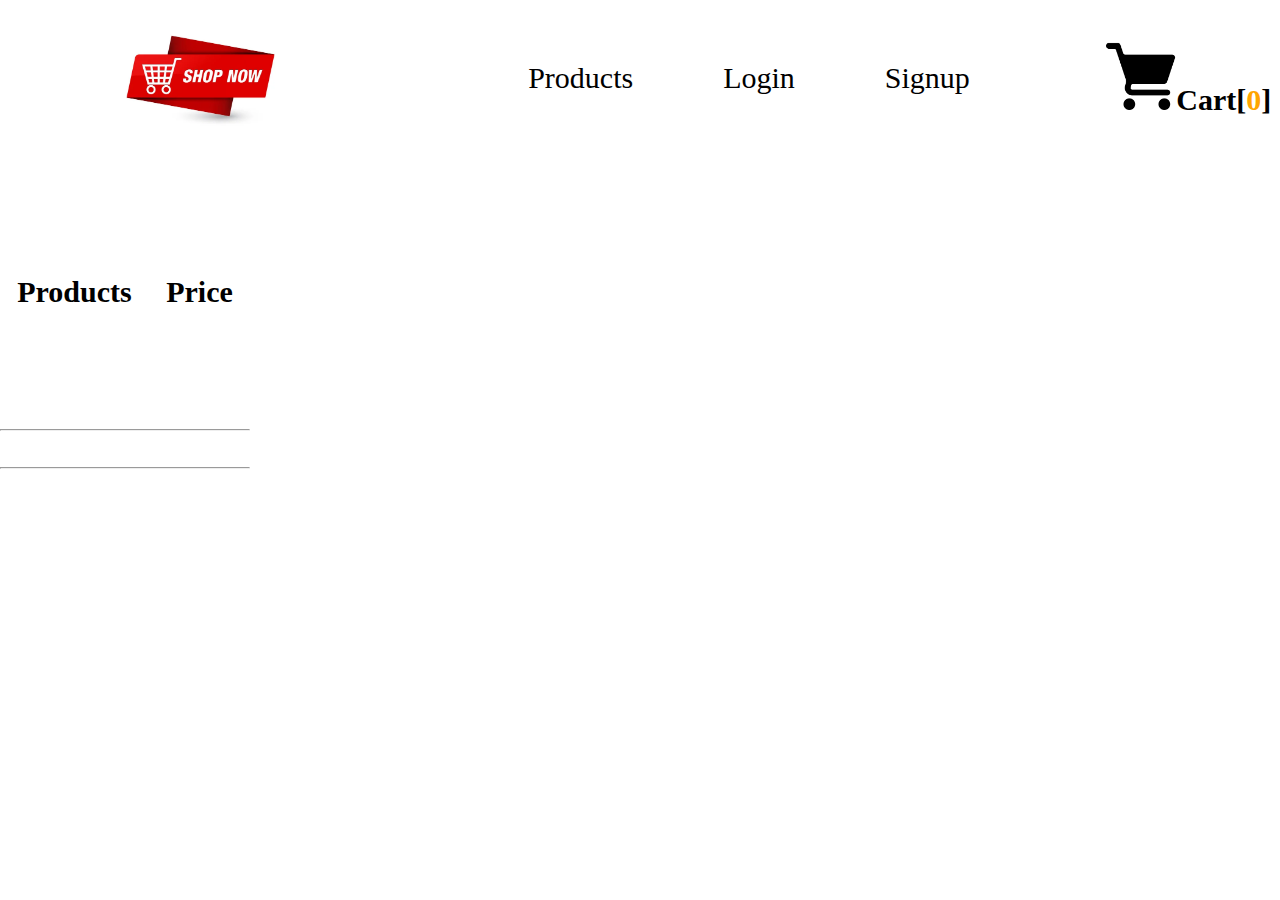
<file: Cart.html>
<!DOCTYPE html>
<html lang="en">

<head>
  <meta charset="UTF-8">
  <meta name="viewport" content="width=device-width, initial-scale=1.0">
  <title>cart Page</title>
  <link rel="stylesheet" href="./styles/cart.css">
  <style>

  </style>
</head>

<body>



  <div class="header">
    <div class="navbar">
      <div class="shopping">
        <a href="./index.html">
          <img src="./images/depositphotos_207138876-stock-photo-shop-now-isolated-premium-red.jpg" alt="logoImg"
            class="shopnowLogo">
        </a>
      </div>
      <div id="fields">
        <li class="list" id="productsPage"><a href="./Products.html" class="mens">Products</a></li>
        <li class="list" id="productsPage"><a href="./Login.html" class="Login">Login</a></li>
        <li class="list" id="productsPage"><a href="./Signup.html" class="signup">Signup</a></li>
      </div>
      <div>
        <!-- <p class="cartCount">0</p> -->
        <a href="./Cart.html" class="cartProuducts"><img src="./images/grocery-store.png" alt=""
            class="cartLogo">Cart[<span class="cartCount">0</span>]</a>
      </div>
    </div>
  </div>

  <div class="container">

    <div class="sidebar"
      style="background-color:#ffff; width: 250px; margin-top: 155px; position:fixed; left:0; top:0; bottom: 0;">

      <div class="productsAsPerPrice"
        style="display: flex; flex-direction: row; align-items: center; justify-content: space-around; margin: 100px 0px;">

        <div class="selectedProduct">
          <h1 style="font-size: 30px;">Products</h1>
          <!--dynamically added-->
        </div>
        <div class="productsPrize">
          <h1 style="font-size: 30px;">Price</h1>
          <!--dynamically added-->
        </div>
      </div>
      <hr>
      <div class="SelectedProductTotPrice" style="padding: 10px 50px; font-size: 22px; font-weight: bold;">
      </div>
      <hr>
    </div>


    <div class="productsInfo">

      <!-- <div class="product">
        <div class="productImg">
          <img src="./images/71d7rfSl0wL._AC_UL320_.jpg" class="Image" alt="productImg">
        </div>
        <div class="productContent">
          <div class="one">
            <p class="productDetail">Apple iphone 15 (128 GB) &nbsp;- &nbspBlue</p>
            <p class="productBought">5K+ bought in past month</p>
          </div>
          <div class="two">
            <p class="productPrice"><span class="price">$59,9999</span>&nbsp; M.R.P:<span
                style="text-decoration: line-through; color:gray"> &nbsp; 79000</span>&nbsp;(25% off)</p>
          </div>
          <div class="three">
            <p class="productFreeDelivery">Free delivery <span class="deliveryDate">Wed, 29&nbsp;Jan</span></p>
            <p class="productFastestDelivery">Or fastest delivery <span class="deliveryDate">Tue, 28&nbsp;Jan</span>
            </p>
          </div>
          <div class="buyNow">Buy Now</div>
        </div>
      </div> -->

      <div id="modal" class="modal">
      </div>

    </div>
  </div>
  <script>

    let storedData = [];
    console.log("this is stored record", storedData);

    var Check = (localStorage.getItem("loginRecord"));
    loginCheck = (Check) ? JSON.parse(localStorage.getItem("loginRecord")) : [];

    console.log(loginCheck);

    if (JSON.stringify(loginCheck) !== JSON.stringify(storedData)) {

      //location.reload();
      /* {} !== {}  fails
         data !== {} true*/
      let navbar = document.getElementById("fields");
      /* login, signup  -> remove
      emil, logout   -> add
      */
      //Remove "Login & signup"
      LoginSignUpRemove(navbar);

      function LoginSignUpRemove(navbar) {

        var removeItem = navbar.children;

        for (let i = 0; i < removeItem.length; i++) {
          //Remove "Login"
          if (removeItem[i].innerText === "Login") {

            let LoginRemove = navbar.removeChild(removeItem[i]);
            console.log("removed Login from navbar....", LoginRemove.innerText);
          }

          //Remove SignUp
          if (removeItem[i].innerText === "Signup") {

            let SignupRemove = navbar.removeChild(removeItem[i]);
            console.log("Removed  Signup from navbar......", SignupRemove.innerText);
          }
        }
      }
      //Add "email"
      var addEmail = document.createElement("li");
      addEmail.setAttribute("class", "list");
      addEmail.setAttribute("style", "cursor:pointer; list:hover{color: red;}");

      addEmail.innerText = loginCheck.userEmail;
      navbar.appendChild(addEmail); //appendChild only accepts one argument. Instead, use appendChild separately for both elements.

      //Add "Logout" 
      var addLogout = document.createElement("li");
      addLogout.setAttribute("class", "list");
      addLogout.setAttribute("style", "cursor:pointer;");

      addLogout.innerText = "Logout";
      navbar.appendChild(addLogout);

      //when click on "Logout" Login record will be deleted in LS
      addLogout.addEventListener("click", (event) => {
        event.preventDefault();
        // for (let i in loginCheck) {
        //   console.log(loginCheck[i]);
        // }
        localStorage.removeItem("loginRecord");

        var emptyArray = [];

        localStorage.setItem("loginRecord", JSON.stringify(emptyArray));
        window.location.href = "index.html";
      });
    } else {
      //login page
      console.log("No data Found in LoginTable 'YOU ARE IN PRODUCTS PAGE'");
    }


    //-----------cart---------------
    let count = document.querySelector(".cartCount");
    //get the data
    let cartList = localStorage.getItem("cartList") ? JSON.parse(localStorage.getItem("cartList")) : [];

    count.innerText = cartList.length;
    console.log(cartList.length);

    /* cart total products price*/
    let productSelect = document.querySelector(".selectedProduct");
    let productSelectPrize = document.querySelector(".productsPrize");
    let totalproductCount = document.querySelector(".SelectedProductTotPrice");

    let productCount = 0;
    cartList.forEach((product, index) => {

      productSelect.innerHTML += `

          <div style="font-size: 25px; padding: 7px 0px;">product - <span style="font-weight:bold; color: red;">${product.id}</span></div>
      `;
      productSelectPrize.innerHTML += `
          <div style="font-size: 25px; padding: 7px 0px; font-weight: bold;">${product.price}</div>
      `;

      productCount = Number(productCount) + Number(product.price);
      console.log(`index- ${product.id}`, "total products price is", productCount);
      totalproductCount.innerText = `Total :- ${productCount}`;
    });


    let BoughtArray = (localStorage.getItem("purchaseListRecords")) ? JSON.parse(localStorage.getItem("purchaseListRecords")) : [];

    //show modal  
    let showModal = document.createElement("div");

    let product = document.querySelector(".productsInfo");
    product.innerHTML = '';

    cartList.forEach((list, index) => {

      //whole product
      let productDiv = document.createElement("div");
      productDiv.classList.add("product");

      productDiv.innerHTML += "";

      //Image
      let productImg = document.createElement("div");
      productImg.classList.add("productImg");
      productImg.innerHTML = `<img src="./images/71d7rfSl0wL._AC_UL320_.jpg" class="Image" alt="productImg">`;

      //productContent
      let productContent = document.createElement("div");
      productContent.classList.add("productContent");
      productContent.innerHTML = "";

      //One
      let detailOne = document.createElement("div");
      detailOne.classList.add("one");
      detailOne.innerHTML = "";

      let productTitle = document.createElement("p");
      productTitle.classList.add("productDetail");
      productTitle.innerText = list.Title;

      let productBought = document.createElement("p");
      productBought.classList.add("productBought");
      productBought.innerText = list.Bought;

      //Two
      let detailTwo = document.createElement("div");
      detailTwo.classList.add("two");

      detailTwo.innerHTML = `<p class="productPrice"><span class="price">${list.price}</span>&nbsp; M.R.P:<span
            style="text-decoration: line-through; color:gray"> ${list.MRP}</span>&nbsp;${list.Discount} off</p>`

      //Three
      let detailThree = document.createElement("div");
      detailThree.classList.add("three");
      detailThree.innerHTML = "";

      //freedelivery
      let freedelivery = document.createElement("p");
      freedelivery.classList.add("productFreeDelivery");

      let deliverySpan = document.createElement("span");
      deliverySpan.classList.add("deliveryDate");

      freedelivery.innerHTML = `<span class="deliveryDate">${list.freedelivery}</span>`

      //fastdelivery
      let fastdelivery = document.createElement("p");
      fastdelivery.classList.add("productFastestDelivery");

      fastdelivery.innerHTML = `<span class="deliveryDate">${list.fastdelivery}</span>`

      //buttons
      let buttons = document.createElement("div");
      buttons.classList.add("buttons");

      buttons.innerHTML = "";
      //buy button
      let Buybutton = document.createElement("div");
      Buybutton.classList.add("buyNow");

      Buybutton.innerHTML = "";

      let navigate = document.createElement("a");
      navigate.setAttribute("href", "#open");
      navigate.setAttribute("class", "open-modal");
      navigate.innerText = "Buy Now";

      Buybutton.append(navigate);

      //Remove button
      let Removebutton = document.createElement("div");
      Removebutton.classList.add("remove");
      Removebutton.innerText = "Remove";


      detailOne.append(productTitle, productBought);
      detailThree.append(freedelivery, fastdelivery);
      buttons.append(Buybutton, Removebutton);

      productContent.append(detailOne, detailTwo, detailThree, buttons);
      productDiv.append(productImg, productContent);
      product.append(productDiv);

      Buybutton.addEventListener("click", () => {

        ShowModal(list, index);
        //BoughtProduct(list, index);
      });

      Removebutton.addEventListener('click', () => {

        removeProduct(list, index);
      });

    });

    function ShowModal(list, index) {
      console.log(`index ----${index} . ${list}`);
      // let showModal = document.createElement("div");

      // showModal.setAttribute("style", "background-color: red; color: blue");
      showModal.setAttribute("id", "open");
      // showModal.classList.add("Modal");
      showModal.setAttribute("class", "Modal");

      showModal.innerHTML = "";

      let modalContent = document.createElement("div");
      modalContent.classList.add("modalContent");

      modalContent.innerHTML = "";

      //closeIcon
      let closeIcon = document.createElement("div");
      closeIcon.classList.add("closeIcon");

      closeIcon.innerHTML = "";
      let close = document.createElement("a");
      close.classList.add("close-button");
      close.href = "#";
      close.innerText = "X";

      closeIcon.append(close);

      //Invoice heading
      let invoice = document.createElement("div");
      invoice.classList.add("invoiceTimeDate");

      invoice.innerHTML = "";

      let heading = document.createElement("h1");
      heading.classList.add("Title");
      heading.innerText = "IN VOICE";

      const d = new Date();
      d.setFullYear(2025);

      let date = document.createElement("p")
      date.classList.add("Time");
      date.innerText = d;

      //invoice.append(heading, date);

      //item info
      let productInfo = document.createElement("div");
      productInfo.classList.add("itemInformation");

      productInfo.innerHTML = "";

      let itemInfo = document.createElement("div");
      itemInfo.classList.add("Details");

      itemInfo.innerHTML = "";
      //ITem title
      let title = document.createElement("p");
      title.classList.add("itemTitle");
      title.innerText = list.Title;
      //item price
      let price = document.createElement("p");
      price.classList.add("productPrice");
      price.innerText = list.MRP;

      itemInfo.append(title, price);

      //productInfo.append(itemInfo);
      //discount
      let productDiscount = document.createElement("div");
      productDiscount.classList.add("productDiscount");

      productDiscount.innerHTML = "";

      let discountTittle = document.createElement("p");
      discountTittle.classList.add("discount");
      discountTittle.innerText = "Discount";

      let discount = document.createElement("p");
      discount.classList.add("offer");
      discount.innerText = list.Discount;

      //Final Ammount
      let finalAmmount = document.createElement("div");
      finalAmmount.classList.add("FinalAmmount");

      finalAmmount.innerHTML = "";

      let Tot = document.createElement("p");
      Tot.classList.add("total");
      Tot.innerText = "Total";

      let TotPrice = document.createElement("p");
      TotPrice.classList.add("totalPrice");

      let discountValue = parseFloat(list.Discount.replace("%", '')) / 100 * list.MRP;
      TotPrice.innerText = list.MRP - discountValue;
      console.log(TotPrice.innerText);

      finalAmmount.append(Tot, TotPrice);

      //Paymentbutton
      let Paymentbutton = document.createElement("div");
      Paymentbutton.classList.add("payment");
      Paymentbutton.innerText = "Proceed to Payment";

      // productDiscount.append(div);
      invoice.append(heading, date);
      productInfo.append(itemInfo);
      productDiscount.append(discountTittle, discount);
      modalContent.append(closeIcon, invoice, productInfo, productDiscount, finalAmmount, Paymentbutton);
      showModal.append(modalContent);
      document.body.appendChild(showModal);

      Paymentbutton.addEventListener("click", () => {
        BoughtArray.push(list);
        localStorage.setItem("purchaseListRecords", JSON.stringify(BoughtArray));

        Paymentbutton.classList.remove("payment");
        Paymentbutton.classList.add("paymentSuccess");
        Paymentbutton.innerText = "Your Payment is Success ThankYou! visit Again";

        setTimeout(() => {
          removeProduct(list);
        }, 2000);

      });

    }


    // function BoughtProduct(list, index) {
    //   console.log("Inside of Boughtproducts function", list.Title);
    //   removeProduct(list);
    //   BoughtArray.push(list);
    //   localStorage.setItem("purchaseListRecords", JSON.stringify(BoughtArray));

    // }

    function removeProduct(list, index) {

      cartList.splice(index, 1);
      console.log("removed product is....", cartList);
      localStorage.setItem("cartList", JSON.stringify(cartList));
      window.location.reload();
    }


  </script>
</body>

</html>
</file>
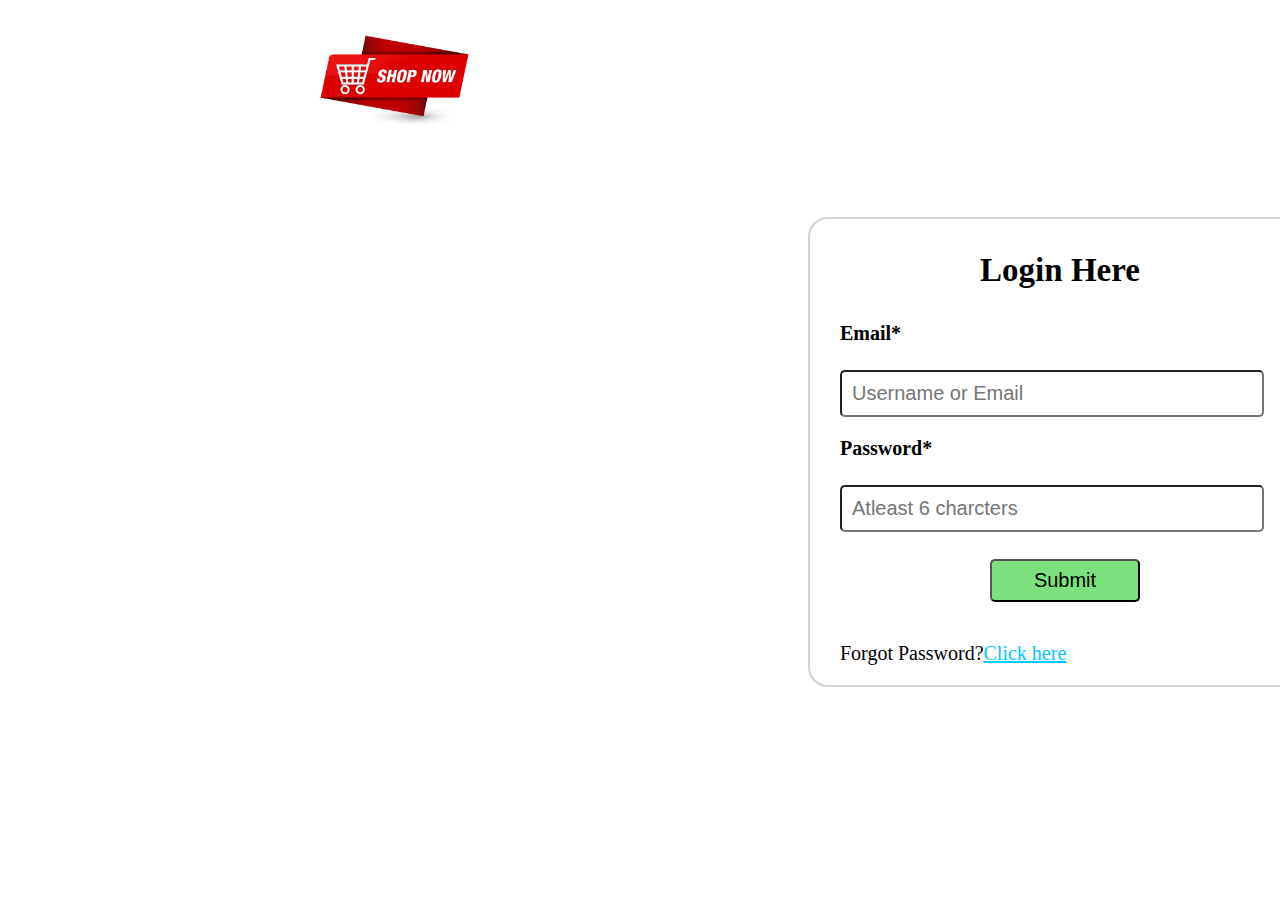
<file: Login.html>
<!DOCTYPE html>
<html lang="en">

<head>
  <meta charset="UTF-8">
  <meta name="viewport" content="width=device-width, initial-scale=1.0">
  <title>Login Page</title>
  <link rel="stylesheet" href="./styles/login.css">
</head>

<body>

  <header>
    <div class="navbar">
      <div class="shopping">
        <a href="./index.html"><img src="./images/depositphotos_207138876-stock-photo-shop-now-isolated-premium-red.jpg"
            alt="logoImg" class="shopNowLogo"></a>
      </div>
      <div id="fields">
        <!-- <li class="list" id="productsPage"><a href="./Products.html" class="mens">Products</a></li> -->
        <!-- <li class="list" id="productsPage"><a href="./Womens.html" class="Women's">Womens</a></li> -->
        <!-- <li class="list" id="productsPage"><a href="./Login.html" class="Login">Login</a></li> -->
        <li class="list" id="productsPage"><a href="./Signup.html" class="signup">Signup</a></li>
      </div>
    </div>
  </header>



  <div class="signup">
    <!-- <img src="./images/Myntra-Logo.png" alt="signUpLogo" class="myntraSignUpLogo"> -->
    <div class="signUpImage">
      <img
        src="./images/logotype-letter-login-logo-design-graphic-symbol-icon-sign-illustration-creative-idea-vector (1).jpg"
        alt="signUpLogo2" class="myntraSignupLogo2">
    </div>
    <div class="signUpForm">

      <form id="form">
        <h3>Login Here</h3>
        <div class="email">
          <p class="labels">Email*</p>
          <input type="email" class="inputFields" name="Email" placeholder="Username or Email">
        </div>
        <div class="password">
          <p class="labels">Password*</p>
          <input type="password" class="inputFields" name="Password" placeholder="Atleast 6 charcters">
        </div>
        <div class="submit">
          <input type="submit" id="submit" class="btn btn-primary value=" Login" />
        </div>

        <p class="account">Forgot Password?<span class="login">Click here</span></p>
      </form>
      <!-- <p class="displayMessage"></p> -->
      <h5></h5>
    </div>
  </div>


  <script>

    document.getElementById("form").addEventListener("submit", submitForm);

    let loginArray = [];
    //let loginArray = (localStorage.getItem("LoginRecord")) ? JSON.parse(localStorage.getItem("LoginRecord")) : [];

    //let loginArray;
    function submitForm(event) {

      event.preventDefault();

      //store the loginInfo in obj
      let loginInfo = {
        userEmail: form.Email.value,
        userPassword: form.Password.value
      };

      loginArray.push(loginInfo);
      //loginArray = loginInfo;
      console.log("login Credentials :- ", loginArray);

      form.reset();

      //get the signIn records and compare it
      let recordCheck = (localStorage.getItem("signupRecords")) ? JSON.parse(localStorage.getItem("signupRecords")) : [];
      console.log(recordCheck);


      loginArray.forEach((list, index) => {
        let email;
        let password;
        for (let i = 0; i < recordCheck.length; i++) {


          if (list.userEmail === recordCheck[i].userEmail) {
            console.log(`Email ${list.userEmail} is Matched`);
            email = list.userEmail;
          }

          if (list.userPassword === recordCheck[i].userPassword) {
            console.log(`Password ${list.userPassword} is Matched`);
            password = list.userPassword;
          }

        }
        if (email && password) {
          console.log("mathed u have account");
          localStorage.setItem("loginRecord", JSON.stringify(list));
          window.location.href = "index.html";
        } else {
          console.log("Not matched");
          //window.location.href = "Signup.html";

          // <p class="message">Please SignIn! You Don't have an Account!</p>
          let message = document.querySelector("h5");
          message.classList.add("displayMessage");
          message.innerText = "Please SignUp! You Don't have an Account!";
        }

      });




      //our reference
      let r = JSON.parse(localStorage.getItem("loginRecord"));

      for (let i in r) {
        console.log(r[i]);
      }

      //console.log(loginArray);

      // if (loginArray) {
      //   //store in db
      //   console.log(loginArray);
      //   localStorage.setItem("LoginRecord", JSON.stringify(loginArray));
      //   window.location.href = "index.html";
      // }



      /*
      1. click on mens there is no record in the db so it will navigate to login page  
      2. give credentials to login page it will save in db
      3. redirect to index page we capture the index of record in login db
      4. so we have record in logindb . when u click on mens it will navigate to mens page
      5. when u click on logout record in db removed . so db is empty


      after login those login index(id) will be captured on index page
       after click on product database inside record is there so navigate to 
       
      */


      //get the signIn records
      // let signInArray = JSON.parse(localStorage.getItem("signupRecords"));
      // console.log(signInArray);
      // loginArray.forEach((list, index) => {

      //   console.log(list.userEmail + " " + list.userPassword);

      //   for (let i = 0; i < signInArray.length; i++) {

      //     if ((list.userEmail && list.userPassword) == (signInArray[i].userEmail && signInArray[i].userPassword)) {

      //       console.log(signInArray[i].userEmail + " " + signInArray[i].userPassword);

      //       console.log("You Have an Account");
      //       //loginArray(list);
      //       window.location.href = "index.html";
      //     } else {
      //       console.log("Sorry! Plese SignIn. You dont have an 'Account!'");

      //       //deleteRecord(list, index);
      //     }
      //   }
      // });
    }

    // function deleteRecord(list, index) {

    //   loginArray.splice(index, 1);

    //   localStorage.setItem("LoginRecord", loginArray);

    //   //window.location.href = "Signup.html";
    // }
  </script>

</body>

</html>
</file>
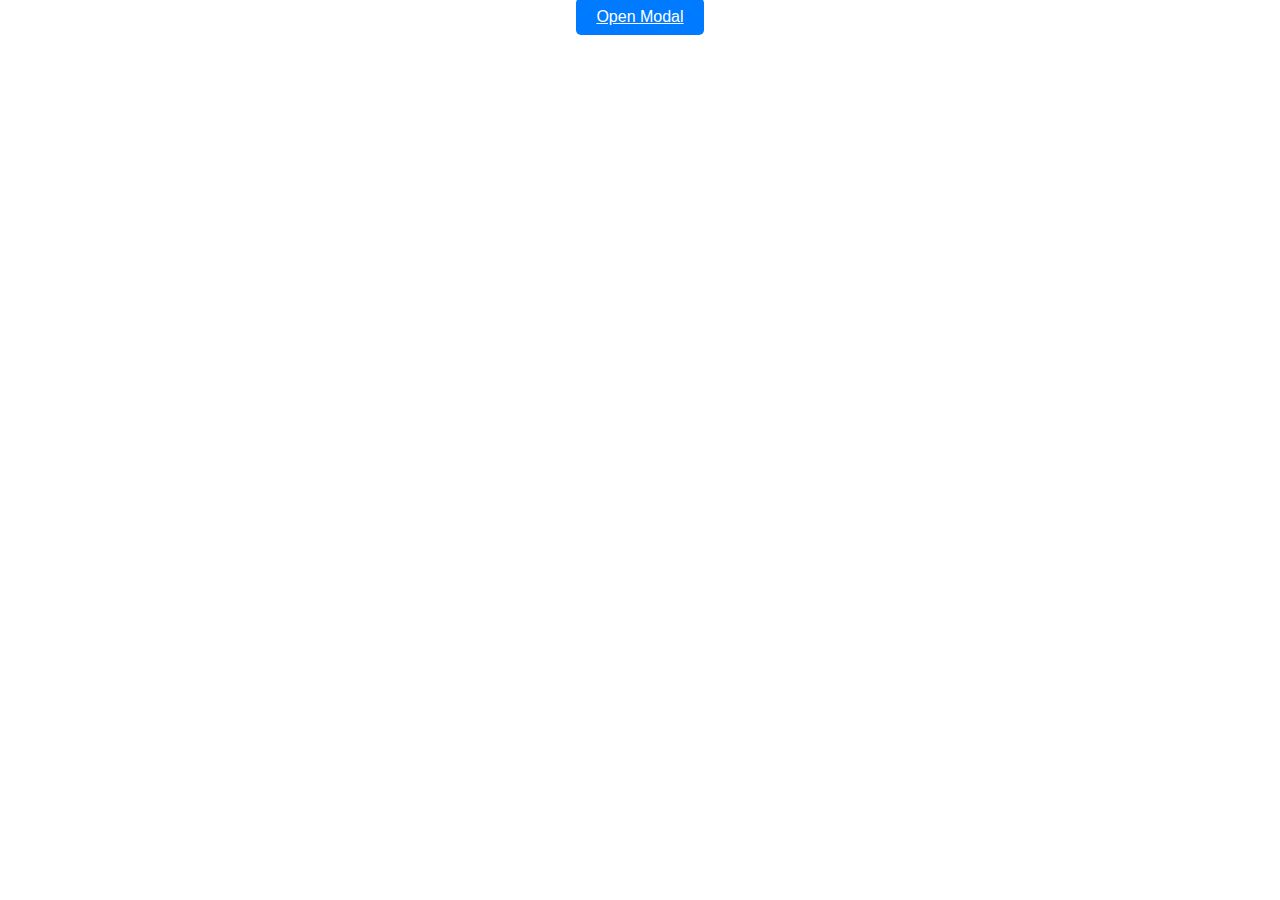
<file: modal.html>
<!DOCTYPE html>
<html lang="en">

<head>
  <meta charset="UTF-8">
  <meta name="viewport" content="width=device-width, initial-scale=1.0">
  <title>Simple Modal</title>
  <style>
    /* Basic Styles */
    body {
      font-family: Arial, sans-serif;
      text-align: center;
    }

    /* Button Styling */
    .open-modal {
      padding: 10px 20px;
      background-color: #007bff;
      color: white;
      border: none;
      cursor: pointer;
      border-radius: 5px;
    }

    /* Modal Styling */
    .modal {
      position: fixed;
      top: 0;
      left: 0;
      width: 100%;
      height: 100%;
      background: rgba(0, 0, 0, 0.5);
      display: flex;
      justify-content: center;
      align-items: center;
      opacity: 0;
      pointer-events: none;
      transition: opacity 0.3s ease;
    }

    /* Modal Box */
    .modal-content {
      background: white;
      padding: 20px;
      border-radius: 8px;
      width: 300px;
      text-align: center;
    }

    /* Close Button */
    .close-modal {
      display: inline-block;
      margin-top: 10px;
      padding: 8px 15px;
      background-color: red;
      color: white;
      text-decoration: none;
      border-radius: 5px;
    }

    /* Show Modal when targeted */
    #modal:target {
      opacity: 1;
      pointer-events: auto;
    }
  </style>
</head>

<body>

  <!-- Open Modal Button -->
  <a href="#modal" class="open-modal">Open Modal</a>

  <!-- Modal -->
  <div id="modal" class="modal">
    <div class="modal-content">
      <h2>Modal Title</h2>
      <p>This is a simple modal using HTML & CSS.</p>
      <a href="#" class="close-modal">Close</a>
    </div>
  </div>

</body>

</html>
</file>
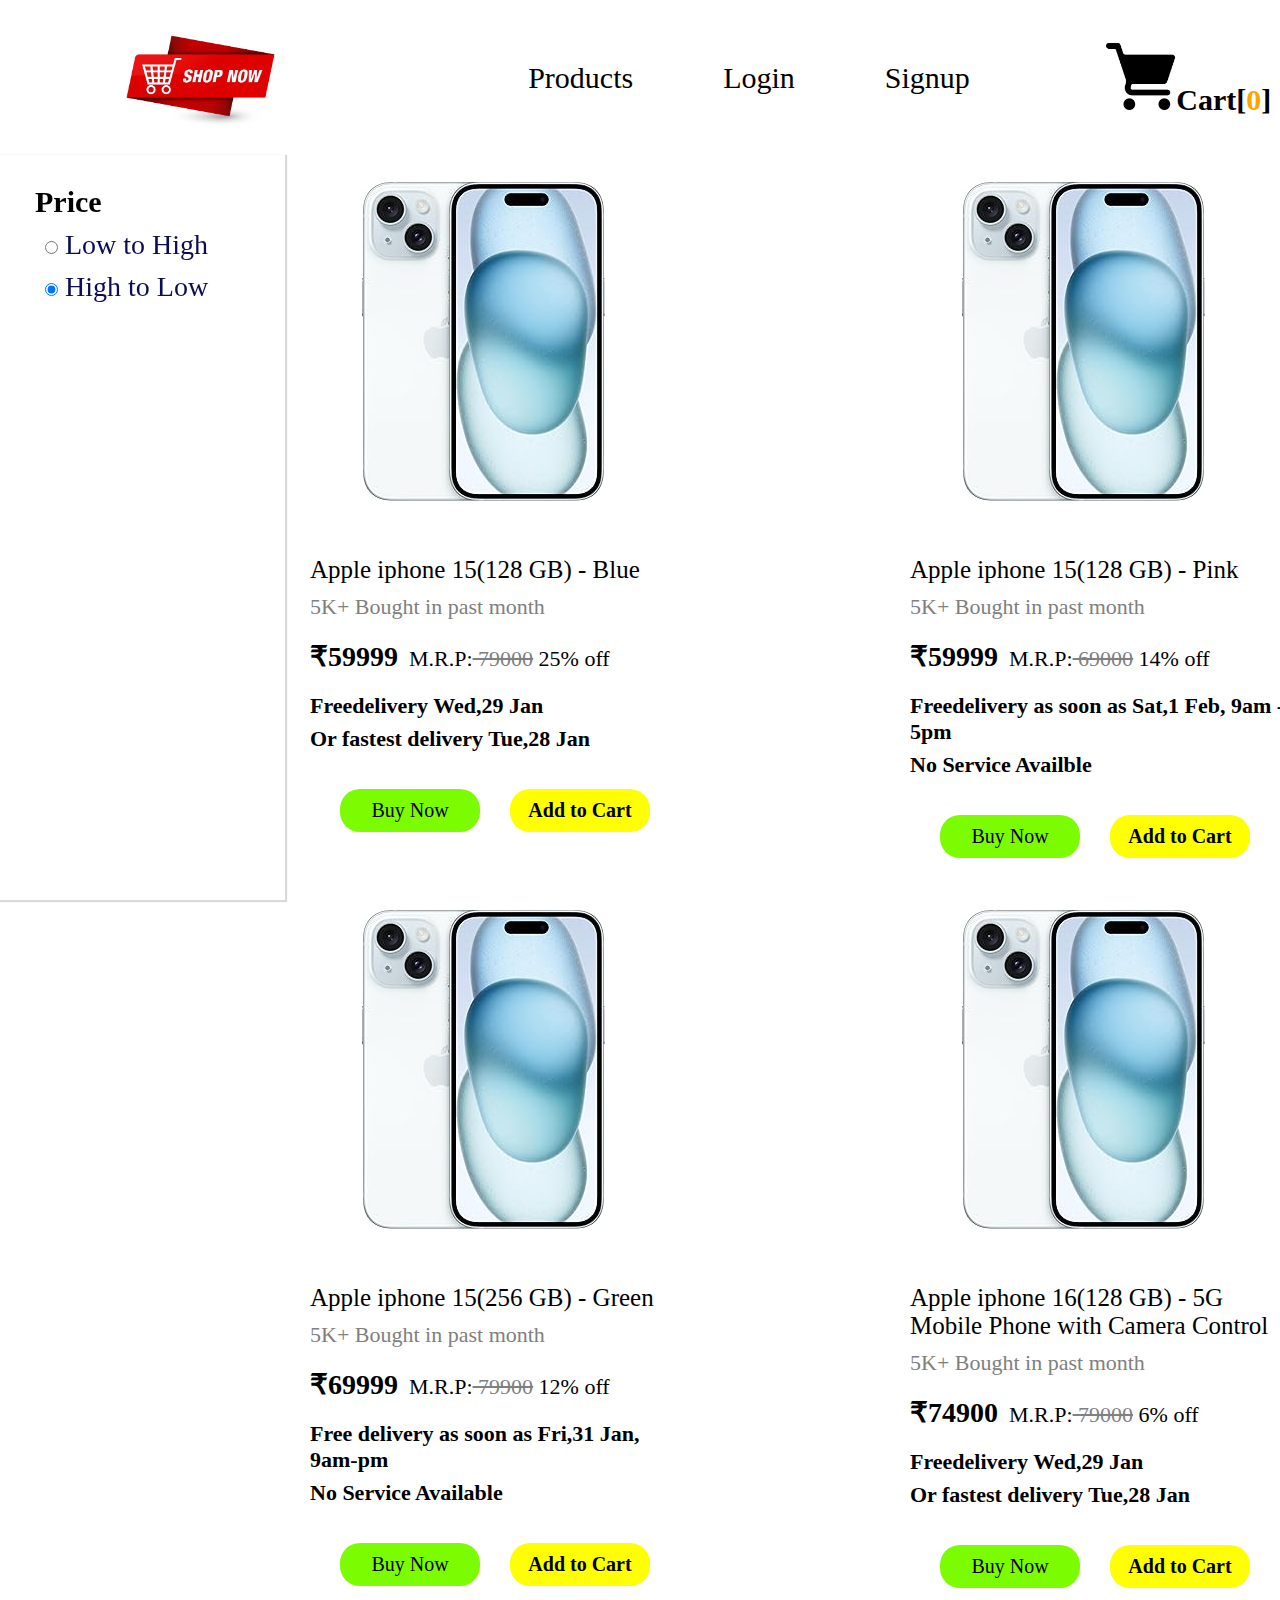
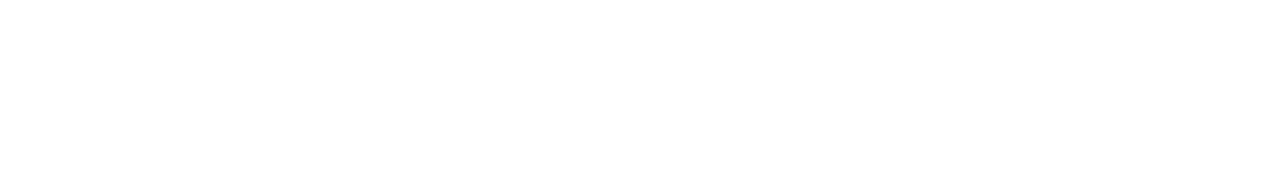
<file: Products.html>
<!DOCTYPE html>
<html lang="en">

<head>
  <meta charset="UTF-8">
  <meta name="viewport" content="width=device-width, initial-scale=1.0">
  <title>Products Page</title>

  <link rel="stylesheet" href="./styles/products.css">

  <!-- Other head elements -->
  <script src="https://code.jquery.com/jquery-3.6.0.min.js"></script>



  <style>
    * {
      @import url('https://fonts.googleapis.com/css2?family=Open+Sans:ital,wght@0,300..800;1,300..800&family=Roboto:ital,wght@0,100;0,300;0,400;0,500;0,700;0,900;1,100;1,300;1,400;1,500;1,700;1,900&display=swap');
      font-family: "Roboto", serif;
      font-weight: 200;
      font-style: normal;
      margin: 0px;
      /* padding: 0; */
    }

    :root {
      --box-shadow: 1px 1px 1px 1px rgba(0, 0, 0, 0.15);
    }

    .sidebar {
      padding-top: 30px;
      padding-left: 35px;
    }

    .form-check {
      font-size: 28px;
      margin: 10px;
      font-weight: 400;
      color: rgb(12, 12, 84)
    }

    h3 {
      font-size: 30px;
      font-weight: 800;
    }

    #sortSalary {
      padding: 20px;
    }
  </style>
</head>

<body">
  <div class="container">
    <!--Navbar-->
    <div class="navbar">
      <div class="shopping">
        <a href="./index.html">
          <img src="./images/depositphotos_207138876-stock-photo-shop-now-isolated-premium-red.jpg" alt="logoImg"
            class="shopnowLogo">
        </a>
      </div>
      <div id="fields">
        <li class="list" id="productsPage"><a href="./Products.html" class="mens">Products</a></li>
        <!-- <li class="list" id="productsPage"><a href="./Womens.html" class="Women's">Womens</a></li> -->
        <li class="list" id="productsPage"><a href="./Login.html" class="Login">Login</a></li>
        <li class="list" id="productsPage"><a href="./Signup.html" class="signup">Signup</a></li>
      </div>
      <div>
        <!-- <p class="cartCount">0</p> -->
        <a href="./Cart.html" class="cartProuducts"><img src="./images/grocery-store.png" alt=""
            class="cartLogo">Cart[<span class="cartCount"></span>]</a>
      </div>
    </div>

    <div class="content">
      <div class="sidebar">
        <h3>Price</h3>
        <div class="form-check" onclick="handleLowToHigh()">
          <input class="form-check-input" type="radio" name="flexRadioDefault" id="flexRadioDefault1" value="LTH">
          <label class="form-check-label" for="flexRadioDefault1">
            Low to High
          </label>
        </div>
        <div class="form-check" onclick="handleHighToLow()">
          <input class="form-check-input" type="radio" name="flexRadioDefault" id="flexRadioDefault2" value="HTL"
            checked>
          <label class="form-check-label" for="flexRadioDefault2">
            High to Low
          </label>
        </div>
      </div>
      <div class="productsInfo">

        <!-- <div class="productImg">
          <img src="./images/71d7rfSl0wL._AC_UL320_.jpg" class="Image" alt="productImg">
        </div> -->
        <!-- <div class="product">
        <div class="productImg">
            <img src="./images/71d7rfSl0wL._AC_UL320_.jpg" class="Image" alt="productImg">
          </div>
          <div class="productContent">
            <div class="one">
              <p class="productDetail">Apple iphone 15 (128 GB) &nbsp;- &nbspBlue</p>
              <p class="productBought">5K+ bought in past month</p>
            </div>
            <div class="two">
              <p class="productPrice"><span class="price">₹59,9999</span>&nbsp; M.R.P:<span
                  style="text-decoration: line-through; color:gray"> &nbsp; 79000</span>&nbsp;(25% off)</p>
            </div>
            <div class="three">
              <p class="productFreeDelivery">Free delivery <span class="deliveryDate">Wed, 29&nbsp;Jan</span></p>
              <p class="productFastestDelivery">Or fastest delivery <span class="deliveryDate">Tue, 28&nbsp;Jan</span>
              </p>
            </div>
            <div class="buttons">
              <div class="buyNow">Buy Now</div>
              <div class="cart">Add to Cart</div>
            </div>
          </div>
        </div> -->

      </div>
    </div>
  </div>

  <script>



    let Signup = JSON.parse(localStorage.getItem("signupRecords"));

    let storedData = [];
    console.log("this is stored record", storedData);

    let Check = (localStorage.getItem("loginRecord"));
    loginCheck = (Check) ? JSON.parse(localStorage.getItem("loginRecord")) : [];
    console.log(loginCheck);

    let navbar = document.getElementById("fields");

    if (JSON.stringify(loginCheck) !== JSON.stringify(storedData)) {

      //location.reload();
      /* {} !== {}  fails
         data !== {} true*/

      /* login, signup  -> remove
      emil, logout   -> add
      */
      //Remove "Login & signup"
      LoginSignUpRemove(navbar);

      function LoginSignUpRemove(navbar) {

        var removeItem = navbar.children;

        for (let i = 0; i < removeItem.length; i++) {

          //Remove Products
          if (removeItem[i].innerText === "Products") {
            let ProductsRemove = navbar.removeChild(removeItem[i]);
            console.log("Removed  Products from navbar......", ProductsRemove.innerText);
          }

          //Remove "Login"
          if (removeItem[i].innerText === "Login") {

            let LoginRemove = navbar.removeChild(removeItem[i]);
            console.log("removed Login from navbar....", LoginRemove.innerText);
          }

          //Remove SignUp
          if (removeItem[i].innerText === "Signup") {

            let SignupRemove = navbar.removeChild(removeItem[i]);
            console.log("Removed  Signup from navbar......", SignupRemove.innerText);
          }
        }
      }
      //Add "Username"
      var addUsername = document.createElement("li");
      addUsername.setAttribute("class", "list");
      addUsername.setAttribute("style", "cursor:pointer; list:hover{color: red;}");

      addUsername.innerText = loginCheck.userEmail;

      navbar.appendChild(addUsername); //appendChild only accepts one argument. Instead, use appendChild separately for both elements.

      //Add "Logout" 
      var addLogout = document.createElement("li");
      addLogout.setAttribute("class", "list");
      addLogout.setAttribute("style", "cursor:pointer;");

      addLogout.innerText = "Logout";
      navbar.appendChild(addLogout);

      //when click on "Logout" Login record will be deleted in LS
      addLogout.addEventListener("click", (event) => {
        event.preventDefault();
        // for (let i in loginCheck) {
        //   console.log(loginCheck[i]);
        // }
        localStorage.removeItem("loginRecord");

        var emptyArray = [];

        localStorage.setItem("loginRecord", JSON.stringify(emptyArray));
        window.location.href = "index.html";
      });
    } else {
      //login page
      console.log("No data Found in LoginTable 'YOU ARE IN PRODUCTS PAGE'");
    }


    let backupImage = "https://fdn2.gsmarena.com/vv/pics/apple/apple-iphone-14-pro-max-1.jpg"

    let productsInfo = [
      {
        id: 1,
        Image: "https://images.unsplash.com/photo-1678685888221-cda773a3dcdb?fm=jpg&q=60&w=3000&ixlib=rb-4.0.3&ixid=M3wxMjA3fDB8MHxzZWFyY2h8MTR8fGlwaG9uZSUyMDE0fGVufDB8fDB8fHww",
        Title: "Apple iphone 15(128 GB) - Blue",
        Bought: "5K+ Bought in past month",
        price: "59999",
        MRP: "79000",
        Discount: "25%",
        freedelivery: "Freedelivery Wed,29 Jan",
        fastdelivery: "Or fastest delivery Tue,28 Jan"
      },

      {
        id: 2,
        Image: "https://store.rsgsolutions.co.in/wp-content/uploads/2023/09/Apple-1555.jpg",
        Title: "Apple iphone 15(128 GB) - Pink",
        Bought: "5K+ Bought in past month",
        price: "59999",
        MRP: "69000",
        Discount: "14%",
        freedelivery: "Freedelivery as soon as Sat,1 Feb, 9am - 5pm",
        fastdelivery: "No Service Availble"
      },

      {
        id: 3,
        Image: "https://images.unsplash.com/photo-1678685888221-cda773a3dcdb?fm=jpg&q=60&w=3000&ixlib=rb-4.0.3&ixid=M3wxMjA3fDB8MHxzZWFyY2h8MTR8fGlwaG9uZSUyMDE0fGVufDB8fDB8fHww",
        Title: "Apple iphone 13(128 GB) - RED",
        Bought: "1K+ Bought in past month",
        price: "43499",
        MRP: "59600",
        Discount: "27%",
        freedelivery: "Freedelivery as soon as Thu,30Jan 9am - 5pm",
        fastdelivery: "Or fastest delivery Tomorrow,28 Jan"
      },

      {
        id: 4,
        Image: "https://images.unsplash.com/photo-1678685888221-cda773a3dcdb?fm=jpg&q=60&w=3000&ixlib=rb-4.0.3&ixid=M3wxMjA3fDB8MHxzZWFyY2h8MTR8fGlwaG9uZSUyMDE0fGVufDB8fDB8fHww",
        Title: "Apple iphone 15(256 GB) - Green",
        Bought: "5K+ Bought in past month",
        price: "69999",
        MRP: "79900",
        Discount: "12%",
        freedelivery: "Free delivery as soon as Fri,31 Jan, 9am-pm",
        fastdelivery: "No Service Available"
      },

      {
        id: 5,
        Image: "https://images.unsplash.com/photo-1678685888221-cda773a3dcdb?fm=jpg&q=60&w=3000&ixlib=rb-4.0.3&ixid=M3wxMjA3fDB8MHxzZWFyY2h8MTR8fGlwaG9uZSUyMDE0fGVufDB8fDB8fHww",
        Title: "Apple iphone 16(128 GB) - 5G Mobile Phone with Camera Control",
        Bought: "5K+ Bought in past month",
        price: "74900",
        MRP: "79000",
        Discount: "6%",
        freedelivery: "Freedelivery Wed,29 Jan",
        fastdelivery: "Or fastest delivery Tue,28 Jan"
      },

      {
        id: 6,
        Image: "https://images.unsplash.com/photo-1678685888221-cda773a3dcdb?fm=jpg&q=60&w=3000&ixlib=rb-4.0.3&ixid=M3wxMjA3fDB8MHxzZWFyY2h8MTR8fGlwaG9uZSUyMDE0fGVufDB8fDB8fHww",
        Title: "Apple iphone 15(128 GB) - 5G Mobile Phone with Camera Control Blue",
        Bought: "5K+ Bought in past month",
        price: "74000",
        MRP: "79000",
        Discount: "6%",
        freedelivery: "Freedelivery Wed,29 Jan",
        fastdelivery: "Or fastest delivery Tue,28 Jan"
      }
    ];

    displayData(productsInfo); //we pass the above products array as a arguments to display the each element in the array


    /* sorting */
    function handleLowToHigh() {
      productsInfo.sort(function (a, b) {
        return a.price - b.price;
      });
      let data = productsInfo;
      displayData(data);
    }

    function handleHighToLow() {
      productsInfo.sort(function (a, b) {
        return b.price - a.price;
      });
      displayData(productsInfo);
    }




    //let showModal = document.createElement("div");
    let count = document.querySelector(".cartCount");

    let cartArray = (localStorage.getItem("cartList")) ? JSON.parse(localStorage.getItem("cartList")) : [];
    count.innerText = cartArray.length;

    let BoughtArray = (localStorage.getItem("purchaseListRecords")) ? JSON.parse(localStorage.getItem("purchaseListRecords")) : [];
    //let BoughtArray = [];

    function displayData(productsInfo) {
      let product = document.querySelector(".productsInfo");
      product.innerHTML = '';

      productsInfo.forEach((list, index) => {
        //productsInfo.forEach((list, index) => {

        //whole product
        let productDiv = document.createElement("div");
        productDiv.classList.add("product");

        productDiv.innerHTML += "";

        //Image
        let productImg = document.createElement("div");
        productImg.classList.add("productImg");
        productImg.innerHTML = `<img src="./images/71d7rfSl0wL._AC_UL320_.jpg" class="Image" alt="productImg">`;
        //productImg.innerHTML = (list.Image) ? list.Image : backupImage;

        //productContent
        let productContent = document.createElement("div");
        productContent.classList.add("productContent");
        productContent.innerHTML = "";

        //One
        let detailOne = document.createElement("div");
        detailOne.classList.add("one");
        detailOne.innerHTML = "";

        let productTitle = document.createElement("p");
        productTitle.classList.add("productDetail");
        productTitle.innerText = list.Title;

        let productBought = document.createElement("p");
        productBought.classList.add("productBought");
        productBought.innerText = list.Bought;

        //Two
        let detailTwo = document.createElement("div");
        detailTwo.classList.add("two");

        detailTwo.innerHTML =
          `<p class="productPrice"><span class="price">₹${list.price}</span>&nbsp; M.R.P:<span
            style="text-decoration: line-through; color:gray"> ${list.MRP}</span>&nbsp;${list.Discount} off</p>`

        //Three
        let detailThree = document.createElement("div");
        detailThree.classList.add("three");
        detailThree.innerHTML = "";

        //freedelivery
        let freedelivery = document.createElement("p");
        freedelivery.classList.add("productFreeDelivery");

        let deliverySpan = document.createElement("span");
        deliverySpan.classList.add("deliveryDate");

        freedelivery.innerHTML = `<span class="deliveryDate">${list.freedelivery}</span>`

        //fastdelivery
        let fastdelivery = document.createElement("p");
        fastdelivery.classList.add("productFastestDelivery");

        fastdelivery.innerHTML = `<span class="deliveryDate">${list.fastdelivery}</span>`

        //buttons
        let buttons = document.createElement("div");
        buttons.classList.add("buttons");

        buttons.innerHTML = "";
        //buy button
        let Buybutton = document.createElement("div");
        Buybutton.classList.add("buyNow");
        // Buybutton.innerText = "Buy Now";

        Buybutton.innerHTML = "";
        let navigate = document.createElement("a");
        navigate.setAttribute("href", "#modal");
        navigate.setAttribute("class", "open-modal");
        navigate.innerText = "Buy Now";
        Buybutton.append(navigate);

        //cart button
        let Cartbutton = document.createElement("div");
        Cartbutton.classList.add("cart");
        Cartbutton.innerText = "Add to Cart";


        //appends
        detailOne.append(productTitle, productBought);
        detailThree.append(freedelivery, fastdelivery);
        buttons.append(Buybutton, Cartbutton);

        productContent.append(detailOne, detailTwo, detailThree, buttons);  //, showModal
        productDiv.append(productImg, productContent);
        product.append(productDiv);


        Buybutton.addEventListener("click", () => {

          console.log(list.id);
          ShowItemModal(list, index);
          //BougthItem(list, index);
        });

        Cartbutton.addEventListener("click", () => {

          cartDetails(list, index);
        });

      });
    }

    
    let showModal = document.createElement("div");
    //show modal
    function ShowItemModal(list, index) {

      //let showModal = document.createElement("div");
      console.log(`index ----${index} . ${list}`);
      showModal.setAttribute("id", "modal");
      showModal.setAttribute("class", "modal");

      showModal.innerHTML = "";

      let modalContent = document.createElement("div");
      modalContent.classList.add("modal-content");

      modalContent.innerHTML = "";

      //closeIcon
      let closeIcon = document.createElement("div");
      closeIcon.classList.add("closeIcon");

      closeIcon.innerHTML = "";
      let close = document.createElement("a");
      close.classList.add("close-modal");
      close.href = "#";
      close.innerText = "X";

      closeIcon.append(close);

      //Invoice heading
      let invoice = document.createElement("div");
      invoice.classList.add("invoiceDate");

      invoice.innerHTML = "";

      let heading = document.createElement("h1");
      heading.classList.add("heading");
      heading.innerText = "IN VOICE";

      const d = new Date();
      d.setFullYear(2025);

      let date = document.createElement("p")
      date.classList.add("time");
      date.innerText = d;

      //invoice.append(heading, date);

      //item info
      let productInfo = document.createElement("div");
      productInfo.classList.add("itemInfo");

      productInfo.innerHTML = "";

      let itemInfo = document.createElement("div");
      itemInfo.classList.add("info");

      itemInfo.innerHTML = "";
      //ITem title
      let title = document.createElement("p");
      title.classList.add("itemTitle");
      title.innerText = list.Title;
      //item price
      let price = document.createElement("p");
      price.classList.add("itemPrice");
      price.innerText = list.MRP;

      itemInfo.append(title, price);

      //productInfo.append(itemInfo);

      //discount
      let productDiscount = document.createElement("div");
      productDiscount.classList.add("itemDiscount");

      productDiscount.innerHTML = "";

      let discountTittle = document.createElement("p");
      discountTittle.classList.add("discount");
      discountTittle.innerText = "Discount";

      let discount = document.createElement("p");
      discount.classList.add("off");
      discount.innerText = list.Discount;

      //Final Ammount
      let finalAmmount = document.createElement("div");
      finalAmmount.classList.add("finalAmmount");

      finalAmmount.innerHTML = "";

      let Tot = document.createElement("p");
      Tot.classList.add("total");
      Tot.innerText = "Total";

      let TotPrice = document.createElement("p");
      TotPrice.classList.add("totalprice");
      // TotPrice.innerText = list.price - list.Discount;
      let discountValue = parseFloat(list.Discount.replace("%", '')) / 100 * list.MRP;
      TotPrice.innerText = list.MRP - discountValue;
      console.log(TotPrice.innerText);

      finalAmmount.append(Tot, TotPrice);

      //Paymentbutton
      let Paymentbutton = document.createElement("div");
      Paymentbutton.classList.add("payment");

      Paymentbutton.innerText = "Proceed to Payment";

      // productDiscount.append(div);
      invoice.append(heading, date);
      productInfo.append(itemInfo);
      productDiscount.append(discountTittle, discount);
      modalContent.append(closeIcon, invoice, productInfo, productDiscount, finalAmmount, Paymentbutton);
      showModal.append(modalContent);
      document.body.appendChild(showModal);  //we append the modal(showModal) in the document.body


      Paymentbutton.addEventListener("click", () => {

        BougthItem(list, index)

        Paymentbutton.classList.remove("payment");
        Paymentbutton.classList.add("paymentSuccess");
        Paymentbutton.innerText = "Your Payment is Success ThankYou! visit Again";


        function hideModal() {
          setTimeout(() => {
            showModal.style.display = "none";
            // showModal.classList.remove("modal");
            console.log("inside of set timeout");
          }, 1000);
        }
        hideModal();
        //window.location.reload();
      });
     
    }
   
    window.addEventListener("click", (event) => {

      let modal = document.getElementById("modal");
      if (event.target == modal) {
        showModal.style.display = "none";
      }

    });

    function BougthItem(list, index) {
      console.log("this is ", list);
      BoughtArray.push(list);
      localStorage.setItem("purchaseListRecords", JSON.stringify(BoughtArray));
    }

    function cartDetails(list, index) {

      cartArray.push(list);

      console.log(cartArray.length);
      //each list can be stored in the ls called "cart"
      localStorage.setItem("cartList", JSON.stringify(cartArray));

      window.location.reload();
    }



  </script>
  </body>

</html>
</file>
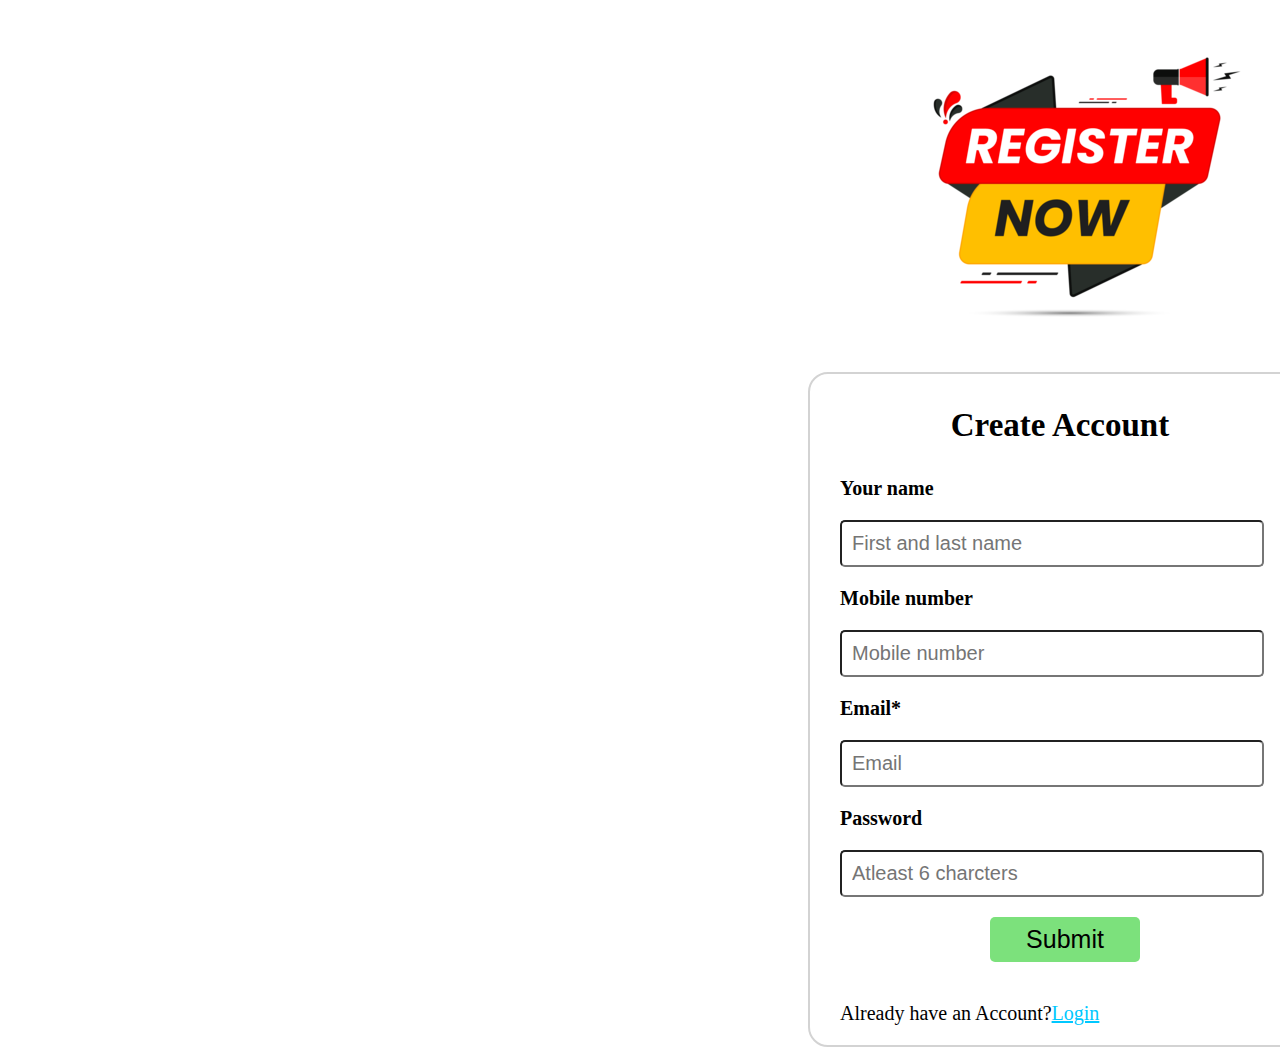
<file: Signup.html>
<!DOCTYPE html>
<html lang="en">

<head>
  <meta charset="UTF-8">
  <meta name="viewport" content="width=device-width, initial-scale=1.0">
  <title>Signup Page</title>
  <link rel="stylesheet" href="./styles/signup.css">
</head>

<body>
  <div class="signup">
    <!-- <img src="./images/Myntra-Logo.png" alt="signUpLogo" class="myntraSignUpLogo"> -->
    <div class="signUpImage">
      <img src="./images/pngtree-register-now-banner-design-transparent-background-png-image_6535781.png"
        alt="signUpLogo2" class="myntraSignupLogo2">
    </div>

    <div class="signUpForm">
      <form action="" id="form">
        <h3>Create Account</h3>
        <div class="name">
          <p class="labels">Your name</p>
          <input type="text" class="inputFields" id="Name" placeholder="First and last name">
        </div>
        <div class="phonenumber">
          <p class="labels">Mobile number</p>
          <input type="tel" class="inputFields" id="MobileNumber" placeholder="Mobile number">
          <!--pattern="[0-9]{3}-[0-9]{2}-[0-9]{3}"-->
        </div>
        <div class="email">
          <p class="labels">Email*</p>
          <input type="email" class="inputFields" id="Email" placeholder="Email">
        </div>
        <div class="password">
          <p class="labels">Password</p>
          <input type="password" class="inputFields" id="Password" placeholder="Atleast 6 charcters">
        </div>
        <div class="submit">
          <input type="submit" id="submit" class="btn btn-primary value=" submit" />
        </div>

        <p class="account">Already have an Account?<span class="login">Login</span></p>
      </form>
    </div>
  </div>

  <script>

    document.getElementById("form").addEventListener("submit", formDetails);

    //let signupArray = [];
    let signupArray = JSON.parse(localStorage.getItem("signupRecords")) || [];
    /* if empty then show empty array or else show records*/

    function formDetails(event) {

      event.preventDefault();

      //let form = document.getElementById("form");

      let formObj = {

        userName: form.Name.value,
        userMobileNumber: form.MobileNumber.value,
        userEmail: form.Email.value,
        userPassword: form.Password.value
      };

      signupArray.push(formObj);
      console.log(signupArray);

      signupData(signupArray);

      //console.log(signupArray);
      form.reset();
    }

    function signupData(signupArray) {


      localStorage.setItem("signupRecords", JSON.stringify(signupArray));

      prompt("Welcome");
     window.location.href = "index.html";

      // let insideArray = [];

      // signupArray.forEach((list, index) => {

      //   if (index === 0) {
      //     insideArray.push(list);
      //     localStorage.setItem("signupRecords", JSON.stringify(insideArray));
      //     // insideArray.push(list);
      //     // localStorage.setItem("signupRecords", JSON.stringify(insideArray));
      //   } else {

      //     let listCaptured = list;

      //     for (let i = 0; i < signupArray.length; i++) {

      //       if (listCaptured.userMobileNumber === signupArray[i].userMobileNumber) {

      //         let res = signupArray.splice(index, 1);
      //         console.log("u are already signIn", res);
      //         //window.location.href = "Login.html";
      //       } else {
      //         console.log("not matched ");
      //       }
      //     }
      //     /*vachina list ni capture chesi arraylength tho loop */
      //   }
      // });

    }


  </script>
</body>

</html>
</file>
<file: styles/cart.css>
/*-----------------Navbar-------------------------------*/
 .navbar {
   height: 150px;
   background-color: #ffffff;
   display: flex;
   flex-direction: row;
   justify-content: space-around;
   align-items: center;
   box-sizing: var(--box-shadow);
   border: 3px solid #ffffff;
   position: fixed;
   top: 0;
   left: 0;
   right: 0;
   /* position: relative; */
 }

 .shopping {
   margin: 0px 100px;
 }

 .shopnowLogo {
   height: 140px;
 }

 .shopnowLogo:hover {
   cursor: pointer;
 }

 #fields {
   display: flex;
   flex-direction: row;
   margin: 0px 80px;
 }

 .list {
   list-style: none;
   margin: 0px 45px;
   font-size: 30px;
   color: black;
 }

 .list a {
   text-decoration: none;
   color: black;
 }

 .list a:visited {
   text-decoration: none;
   /* Removes underline after visiting */
   color: black;
   /* Ensures the color remains the same */
 }

 .list a:hover,
 .list a:visited:hover {
   color: red;
   /* Ensure hover effect applies to visited link */
 }

 .cartProuducts {
   text-decoration: none;
   color: black;
   font-weight: bold;
   font-size: 30px;
   /* position: relative; */
 }

 .cartProuducts:hover {
   cursor: pointer;
 }

 .cartLogo {
   height: 70px;
 }

 .cartCount {
   font-size: 30px;
   color: orange;
   font-weight: bold;
 }

 /*--------------Products----------------------*/
 .productsInfo {
   margin: 150px 300px;
   display: grid;
   grid-template-columns: 300px 300px 300px;
   column-gap: 300px;
   /* position: absolute; */
 }

 .product {
   width: 400px;
   /* background-color: yellow; */
   /* margin: 10px 10px; */
   margin: 10px auto;
 }

 .productImg {
   width: 400px;
   padding: 0px;
   /* margin: 0px 0px; */
   background-color: whitesmoke;
   border: 1px solid #ffffff;
   border-radius: 5px;
   box-sizing: var(--box-shadow);
 }

 .Image {
   padding: 20px 60px;
 }

 .productContent {
   width: 400px;
   padding: 0px;
   /* margin: 0px 3px; */
   background-color: #ffffff;
 }

 .one,
 .two,
 .three {
   margin: 20px 0px;
   /* line-height: 35px; */
 }

 .productDetail {
   font-size: 25px;
   padding: 10px 10px;
 }

 .productBought {
   font-size: 22px;
   color: gray;
   padding: 0px 10px;
 }

 .productPrice {
   font-size: 22px;
   padding: 0px 10px;
 }

 .price {
   font-size: 28px;
   font-weight: bold;
   color: black;
 }

 .productFreeDelivery {
   font-size: 22px;
   padding: 0px 10px;
 }

 .productFastestDelivery {
   font-size: 22px;
   padding: 7px 10px;
 }

 .deliveryDate {
   color: black;
   font-weight: 800;
 }

 .buttons {
   display: flex;
   flex-direction: row;
   margin: 0px 20px;
 }

 .buyNow {
   margin: 10px 20px;
   background-color: yellow;
   color: black;
   font-size: 20px;
   font-weight: 600;
   padding: 10px;
   border-radius: 20px;
   width: 120px;
   text-align: center;
 }

 .buyNow:hover {
   cursor: pointer;
 }

 /*-----show modal-------------------*/
 .open-modal {
   text-decoration: none;
   color: black;
 }

 .Modal {
  position: fixed;
  top: 0;
  left: 0;
  width: 100%;
  height: 100%;
  background: rgba(0, 0, 0, 0.5);
  display: flex;
  justify-content: center;
  align-items: center;
  opacity: 0;
  pointer-events: none;
  transition: opacity 0.3s ease;
}

 /* Show Modal when targeted */
 #open:target {
   opacity: 1;
   pointer-events: auto;
   /* background-color: red; */
 }

.modalContent {
  background-color: #ffffff;
  width: 600px;
  /* border: 2px solid gray; */
  box-shadow: var(--box-shadow);
  border-radius: 30px;
  height: 760px;
}

.invoiceTimeDate {
  /* background-color: Red; */
  /* border: 1px solid #05aae3; */
  border-bottom: 1px solid #05aae3;
  margin: 40px 0px;
}

.Title {
  padding: 8px 200px;
  font-weight: bold;
  font-size: 40px;
}

.Time {
  font-weight: bold;
  font-size: 20px;
  padding: 8px 20px;
}

.itemInformation {
  margin: 20px 50px;

}

.Details {
  display: flex;
  flex-direction: row;
  justify-content: space-between;
  font-size: 22px;

}

.productPrice {
  font-weight: bold;
}

.productDiscount {
  margin: 40px 0px;
  display: flex;
  flex-direction: row;
  justify-content: space-around;
  border-top: 2px solid #05aae3;;
}

.discount {
  padding: 30px 70px;
  font-size: 22px;
}

.offer {
  padding: 30px 0px;
  padding-left:100px;
  font-size: 22px;
  font-weight: bold;
}

.FinalAmmount {
  display: flex;
  flex-direction: row;
  border-top: 1px solid #05aae3;
  justify-content: space-around;
}

.total {
  font-size: 30px;
  padding: 20px 0px;
 padding-left: 70px;
}

.totalPrice {
  font-size: 30px;
  font-weight: bold;
  padding: 20px 0px;
  padding-left: 190px;
  /* text-decoration: underline; */
  color: green;
}

.payment {
  /* margin: 40px 180px; */
  text-decoration: none;
  padding: 10px 10px;
  font-size: 25px;
  font-weight: bold;
  border-radius: 6px;
  background-color: bisque;
  color: black;
  text-align: center;
  margin: 0px 120px;
  cursor: pointer;
}

.paymentSuccess{

  text-decoration: none;
  padding: 10px 10px;
  font-size: 25px;
  font-weight: bold;
  border-radius: 6px;
  background-color:lawngreen;
  color: black;
  text-align: center;
  margin: 30px 20px;
  cursor: pointer;

 }

/* .paymentButton {
  text-decoration: none;
  padding: 10px 10px;
  font-size: 25px;
  font-weight: bold;
  border-radius: 6px;
  background-color: bisque;
  color: black;
  text-align: center;
  margin: 0px 1px;
  cursor: pointer;

} */

.close-button{
  text-decoration: none;
  background-color:black;
  padding: 10px 15px;
  border-radius: 60px;
  font-size: 25px;
  color: white;
  font-weight: bold;
  position: fixed;
  top: 3;
  bottom: 880px;
  left: 1340px;
 }

 .remove {
   margin: 10px 10px;
   background-color: rgb(245, 0, 0);
   color: black;
   font-size: 20px;
   font-weight: 600;
   padding: 10px;
   border-radius: 20px;
   width: 120px;
   text-align: center;
 }

 .remove:hover {
   cursor: pointer;
 }
</file>
<file: styles/login.css>
/*-----------------Navbar-------------------------------*/
 .navbar {
   height: 150px;
   background-color: #ffffff;
   display: flex;
   flex-direction: row;
   justify-content: space-evenly;
   align-items: center;
   box-sizing: var(--box-shadow);
   border: 3px solid #ffffff;
   position: fixed;
   top: 0;
   left: 0;
   right: 0;
   /* position: relative; */
 }

 .shopping {
   margin: 0px 300px;
 }

 .shopNowLogo {
   height: 140px;
 }

 .shopnowLogo:hover {
   cursor: pointer;
 }

 #fields {
   display: flex;
   flex-direction: row;
   margin: 0px 80px;
 }

 .list {
   list-style: none;
   margin: 0px 45px;
   font-size: 30px;
   color: black;
 }

 .list a {
   text-decoration: none;
   color: black;
 }

 .list a:visited {
   text-decoration: none;
   /* Removes underline after visiting */
   color: black;
   /* Ensures the color remains the same */
 }

 .list a:hover,
 .list a:visited:hover {
   color: red;
   /* Ensure hover effect applies to visited link */
 }

 .cartProuducts {
   text-decoration: none;
   color: black;
   font-weight: bold;
   font-size: 30px;
   /* position: relative; */
 }

 .cartProuducts:hover {
   cursor: pointer;
 }

 .cartLogo {
   height: 70px;
 }

 .cartCount {
   font-size: 30px;
   color: orange;
   font-weight: bold;
 }


 .signup {
   margin: 0px 800px;
   font-weight: 800;
   font-size: 38px;
 }

 .signUpImage {
   padding: 0px 155px;
 }

 .signUpForm {
   padding: 0px;
 }

 #form {
   background-color: #ffffff;
   border: 2px solid lightgray;
   border-radius: 20px;
   width: 500px;
 }

 h3 {
   font-size: 33px;
   text-align: center;
 }

 .labels {
   font-size: 20px;
   color: black;
   font-weight: bold;
 }

 .name,
 .phonenumber,
 .email,
 .password {
   /* margin: 0px 150px; */
   padding: 0px 30px;
 }

 .submit {
   padding: 20px 180px;
 }

 #submit {
   width: 150px;
   padding: 8px;
   text-align: center;
   border-radius: 5px;
   font-size: 20px;
   background-color: rgb(124, 225, 124);
   font-weight: 200;
 }

 #submit:hover {
   cursor: pointer;
 }

 .inputFields {
   padding: 10px;
   width: 400px;
   border-radius: 5px;
   box-shadow: var(--box-shadow);
   font-size: 20px;
 }

 .myntraSignUpLogo2 {
   height: 300px;
   padding: 0px 60px;
 }

 .account {
   color: black;
   font-size: 20px;
   font-weight: 100;
   padding: 0px 30px;
 }

 .login {
   color: rgb(0, 200, 255);
   font-size: 20px;
   font-weight: 100;
   text-decoration: underline;
 }

 .login:hover {
   cursor: pointer;
   color: red;
 }



 .displayMessage {
   background-color: rgb(192, 16, 16);
   color: white;
   border: 1px solid #ffffff;
   text-align: center;
   font-size: 22px;
   font-weight: bold;
   padding: 15px;
   border-radius: 8px;
 }
</file>
<file: styles/products.css>
/*-----------------Navbar-------------------------------*/
 .navbar {
   height: 150px;
   background-color: #ffffff;
   display: flex;
   flex-direction: row;
   justify-content: space-around;
   align-items: center;
   box-sizing: var(--box-shadow);
   border: 3px solid #ffffff;
   position: fixed;
   top: 0;
   left: 0;
   right: 0;
   /* position: relative; */
 }

 .shopping {
   margin: 0px 100px;
 }

 .shopnowLogo {
   height: 140px;
 }

 .shopnowLogo:hover {
   cursor: pointer;
 }

 #fields {
   display: flex;
   flex-direction: row;
   margin: 0px 80px;
 }

 .list {
   list-style: none;
   margin: 0px 45px;
   font-size: 30px;
   color: black;
 }

 .list a {
   text-decoration: none;
   color: black;
 }

 .list a:visited {
   text-decoration: none;
   /* Removes underline after visiting */
   color: black;
   /* Ensures the color remains the same */
 }

 .list a:hover,
 .list a:visited:hover {
   color: red;
   /* Ensure hover effect applies to visited link */
 }

 .cartProuducts {
   text-decoration: none;
   color: black;
   font-weight: bold;
   font-size: 30px;
   /* position: relative; */
 }

 .cartProuducts:hover {
   cursor: pointer;
 }

 .cartLogo {
   height: 70px;
 }

 .cartCount {
   font-size: 30px;
   color: orange;
   font-weight: bold;
 }

 /* -----Sidebar---------------*/
 .sidebar {
   background-color: #ffffff;
   width: 250px;
   margin-right: 30px;
   margin-top: 155px;
   position: fixed;
   left: 0;
   top: 0;
   bottom: 0;
   box-shadow: var(--box-shadow);

 }

 /*--------------Products----------------------*/
 .productsInfo {
   margin: 150px 300px;
   display: grid;
   grid-template-columns: 300px 300px 300px;
   column-gap: 300px;
   /* position: absolute; */
 }

 .product {
   width: 400px;
   /* background-color: yellow; */
   /* margin: 10px 10px; */
   margin: 10px auto;
 }

 .productImg {
   width: 400px;
   padding: 0px;
   /* margin: 0px 0px; */
   background-color: #ffffff;
   border: 1px solid #ffffff;
   border-radius: 5px;
   box-sizing: var(--box-shadow);
 }

 .Image {
   padding: 20px 60px;
 }

 .productContent {
   width: 400px;
   padding: 0px;
   /* margin: 0px 3px; */
   background-color: #ffffff;
 }

 .one,
 .two,
 .three {
   margin: 20px 0px;
   /* line-height: 35px; */
 }

 .productDetail {
   font-size: 25px;
   padding: 10px 10px;
 }

 .productBought {
   font-size: 22px;
   color: gray;
   padding: 0px 10px;
 }

 .productPrice {
   font-size: 22px;
   padding: 0px 10px;
 }

 .price {
   font-size: 28px;
   font-weight: bold;
   color: black;
 }

 .productFreeDelivery {
   font-size: 22px;
   padding: 0px 10px;
 }

 .productFastestDelivery {
   font-size: 22px;
   padding: 7px 10px;
 }

 .deliveryDate {
   color: black;
   font-weight: 800;
 }

 .buttons {
   display: flex;
   flex-direction: row;
   margin: 0px 20px;
 }

 .buyNow {
   margin: 10px 20px;
   background-color: lawngreen;
   color: black;
   font-size: 20px;
  font-weight: bold;
   padding: 10px;
   border-radius: 20px;
   width: 120px;
   text-align: center;
 }

 .buyNow:hover {
   cursor: pointer;
 }

 .cart {
   margin: 10px 10px;
   background-color: yellow;
   color: black;
   font-size: 20px;
   font-weight: 600;
   padding: 10px;
   border-radius: 20px;
   width: 120px;
   text-align: center;
 }

 .cart:hover {
   cursor: pointer;
 }


 /*-----------SHow modal-----------------------*/

 .open-modal {
   text-decoration: none;
   color: black;
 }

 .modal {
   position: fixed;
   top: 0;
   left: 0;
   width: 100%;
   height: 100%;
   background: rgba(0, 0, 0, 0.5);
   display: flex;
   justify-content: center;
   align-items: center;
   opacity: 0;
   pointer-events: none;
   transition: opacity 0.3s ease;
 }

 /* Show Modal when targeted */
 #modal:target {
   opacity: 1;
   pointer-events: auto;
 }

 .modal-content {
   background-color: #ffffff;
   width: 600px;
   /* border: 2px solid gray; */
   box-shadow: var(--box-shadow);
   border-radius: 10px;
   height: 650px;
 }

 .invoiceDate {
   /* background-color: Red; */
   /* border: 1px solid #05aae3; */
   border-bottom: 1px solid #05aae3;
   margin: 40px 0px;
 }

 .heading {
   padding: 8px 200px;
   font-weight: bold;
   font-size: 40px;
 }

 .time {
   font-weight: bold;
   font-size: 20px;
   padding: 20px 20px;
 }

 .itemInfo {
   margin: 20px 50px;

 }

 .info {
   display: flex;
   flex-direction: row;
   justify-content: space-between;
   font-size: 22px;

 }

 .itemPrice {
   font-weight: bold;
 }

 .itemDiscount {
   margin: 40px 0px;
   display: flex;
   flex-direction: row;
   justify-content: space-around;
   border-top: 2px solid #05aae3;
   ;
 }

 .discount {
   padding: 30px 70px;
   font-size: 22px;
 }

 .off {
   padding: 30px 0px;
   padding-left: 100px;
   font-size: 22px;
   font-weight: bold;
 }

 .finalAmmount {
   display: flex;
   flex-direction: row;
   border-top: 1px solid #05aae3;
   justify-content: space-around;
 }

 .total {
   font-size: 30px;
   padding: 20px 0px;
   padding-left: 70px;
 }

 .totalprice {
   font-size: 30px;
   font-weight: bold;
   padding: 20px 0px;
   padding-left: 190px;
   /* text-decoration: underline; */
   color: green;
 }

 .payment {
   /* margin: 40px 180px; */
   text-decoration: none;
  padding: 10px 10px;
  font-size: 25px;
  font-weight: bold;
  border-radius: 6px;
  background-color: bisque;
  color: black;
  text-align: center;
  margin: 70px 120px;
  cursor: pointer;
 }

 .paymentSuccess{

  text-decoration: none;
  padding: 10px 10px;
  font-size: 25px;
  font-weight: bold;
  border-radius: 6px;
  background-color:lawngreen;
  color: black;
  text-align: center;
  margin: 70px 20px;
  cursor: pointer;

 }

 /* .paymentbutton {
   text-decoration: none;
   padding: 10px 10px;
   font-size: 25px;
   font-weight: bold;
   border-radius: 6px;
   background-color: bisque;
   color: black;
   text-align: center;
   margin: 0px 1px;
   cursor: pointer;

 } */

 .close-modal {
   text-decoration: none;
   background-color: black;
   padding: 10px 15px;
   border-radius: 60px;
   font-size: 25px;
   color: white;
   font-weight: bold;
   position: fixed;
   top: 3;
   bottom: 820px;
   left: 1340px;
 }
</file>
<file: styles/signup.css>
.signup {
  margin: 0px 800px;
}

.signUpImage {
  padding: 0px 99px;
}

.signUpForm {
  padding: 0px;
}

#form {
  background-color: #ffffff;
  border: 2px solid lightgray;
  border-radius: 20px;
  width: 500px;
}

h3 {
  font-size: 33px;
  text-align: center;
}

.labels {
  font-size: 20px;
  color: black;
  font-weight: bold;
}

.name,
.phonenumber,
.email,
.password {
  /* margin: 0px 150px; */
  padding: 0px 30px;
}

.submit {
  padding: 20px 180px;
}

#submit {
  width: 150px;
  padding: 8px;
  text-align: center;
  border-radius: 5px;
  font-size: 25px;
  background-color: rgb(124, 225, 124);
  font-weight: 200;
  border:none;
}
#submit:hover{
  cursor: pointer;
}

.inputFields {
  padding: 10px;
  width: 400px;
  border-radius: 5px;
  box-shadow: var(--box-shadow);
  font-size: 20px;
}

.myntraSignUpLogo2 {
  height: 300px;
}

.account {
  color: black;
  font-size: 20px;
  font-weight: 100;
  padding: 0px 30px;
}

.login {
  color: rgb(0, 200, 255);
  font-size: 20px;
  font-weight: 100;
  text-decoration: underline;
}
.login:hover{
  cursor: pointer;
  color: red;
}
</file>
